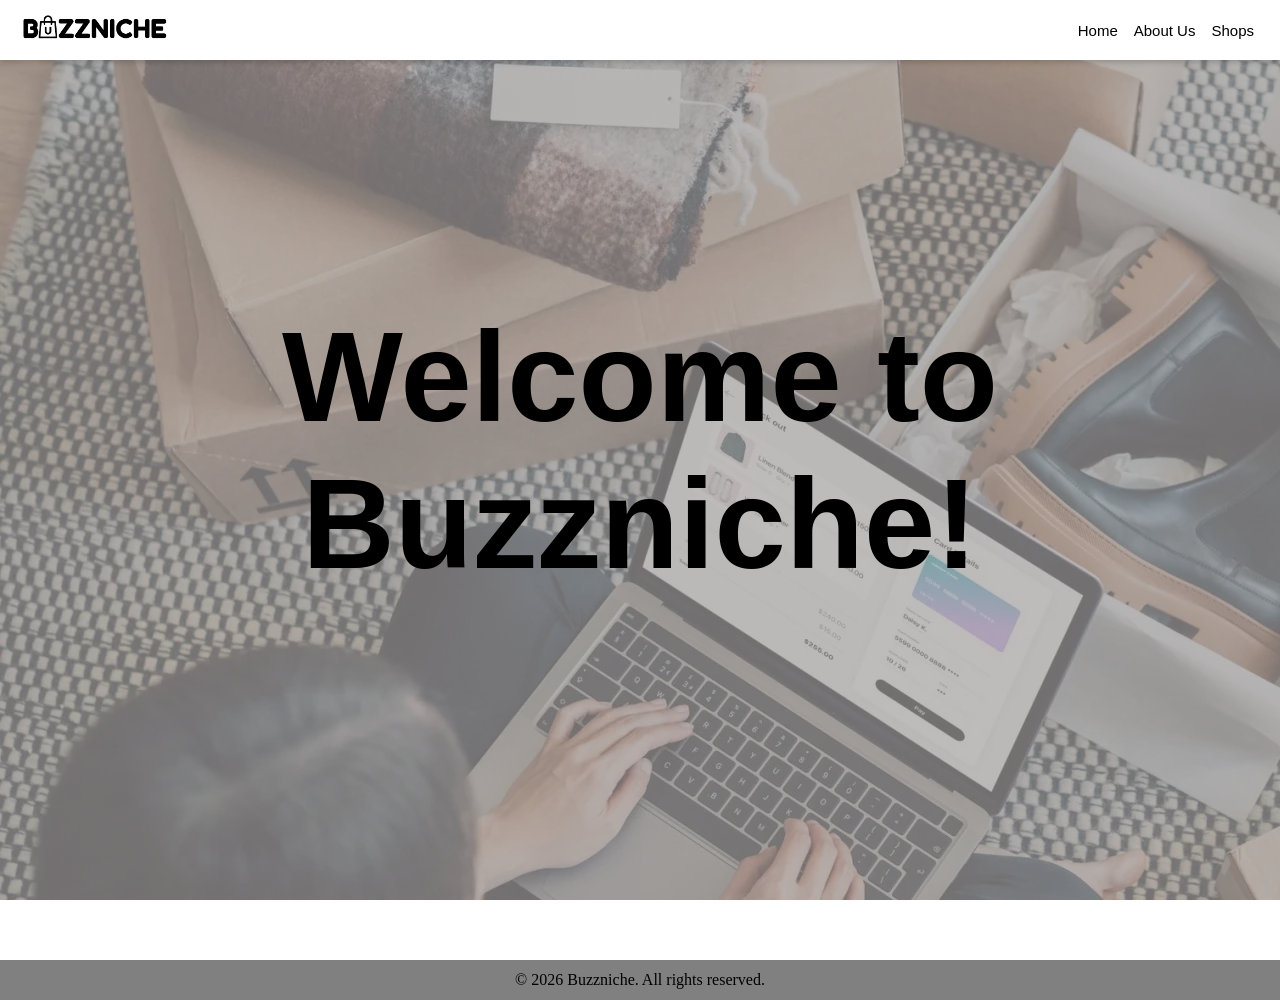
<file: index.html>
<!DOCTYPE html>
<html>
    <head>
        <link rel="stylesheet" href="styles/buzznicheweb.css">
        <meta name="viewport" content="width=device-width, initial-scale=1.0">
        <title>Buzzniche Homepage</title>
    </head>
    <body>

        <div class="background">
            <img src="thumbnails/background-photo.webp">
        </div>

        <div class="overlay">
            <div class="greeting-description-container">
                <span class="greeting">Welcome to Buzzniche! </span>
            </div>
        </div>

       <div class="dashboard">
           <div class="logo-container"><img src="thumbnails/Buzzniche logo.png" class="logo"> </div>
           <div class="menu">
                <a href="index.html"><button class="home">Home</button></a>
                <a href="buzznicheweb-about-us.html"><button class="about-us">About Us</button></a>
                <a href="buzznicheweb-shops.html"><button class="shops">Shops</button></a>

                <label class="event-wrapper">
                    <input type="checkbox" checked="" class="event-wrapper-inp" />
                        <div class="bar">
                            <span class="top bar-list"></span>
                            <span class="middle bar-list"></span>
                            <span class="bottom bar-list"></span>
                        </div>
                        <section class="menu-container">
                            <a href="index.html"><div class="menu-list">Home</div></a>
                            <a href="buzznicheweb-about-us.html"><div class="menu-list">About Us</div></a>
                            <a href="buzznicheweb-shops.html"> <div class="menu-list">Shops</div></a>
                        </section>
                </label>
           </div>
       </div> 
                
            </div>
        </div>

<script>
  document.addEventListener("DOMContentLoaded", () => {
    const overlay = document.getElementById("adOverlay");
    const closeBtn = document.getElementById("closeAd");

    if (!sessionStorage.getItem("adShown")) {
      setTimeout(() => {
        overlay.style.display = "flex";
        sessionStorage.setItem("adShown", "true");
      }, 1000);
    }

    closeBtn.addEventListener("click", () => {
      overlay.style.display = "none";
    });
  });
</script>

<script>
  document.addEventListener("DOMContentLoaded", () => {
    const DEV_MODE = true;

    const overlay = document.getElementById("adOverlay");
    const closeBtn = document.getElementById("closeAd");

    if (DEV_MODE || !sessionStorage.getItem("adShown")) {
      overlay.style.display = "flex";
      sessionStorage.setItem("adShown", "true");
    }

    closeBtn.addEventListener("click", () => {
      overlay.style.display = "none";
    });
  });
</script>


            <div class="footer">
                <div class="socials" >© 2026 Buzzniche. All rights reserved.</div>
            </div>
    </body>
</file>
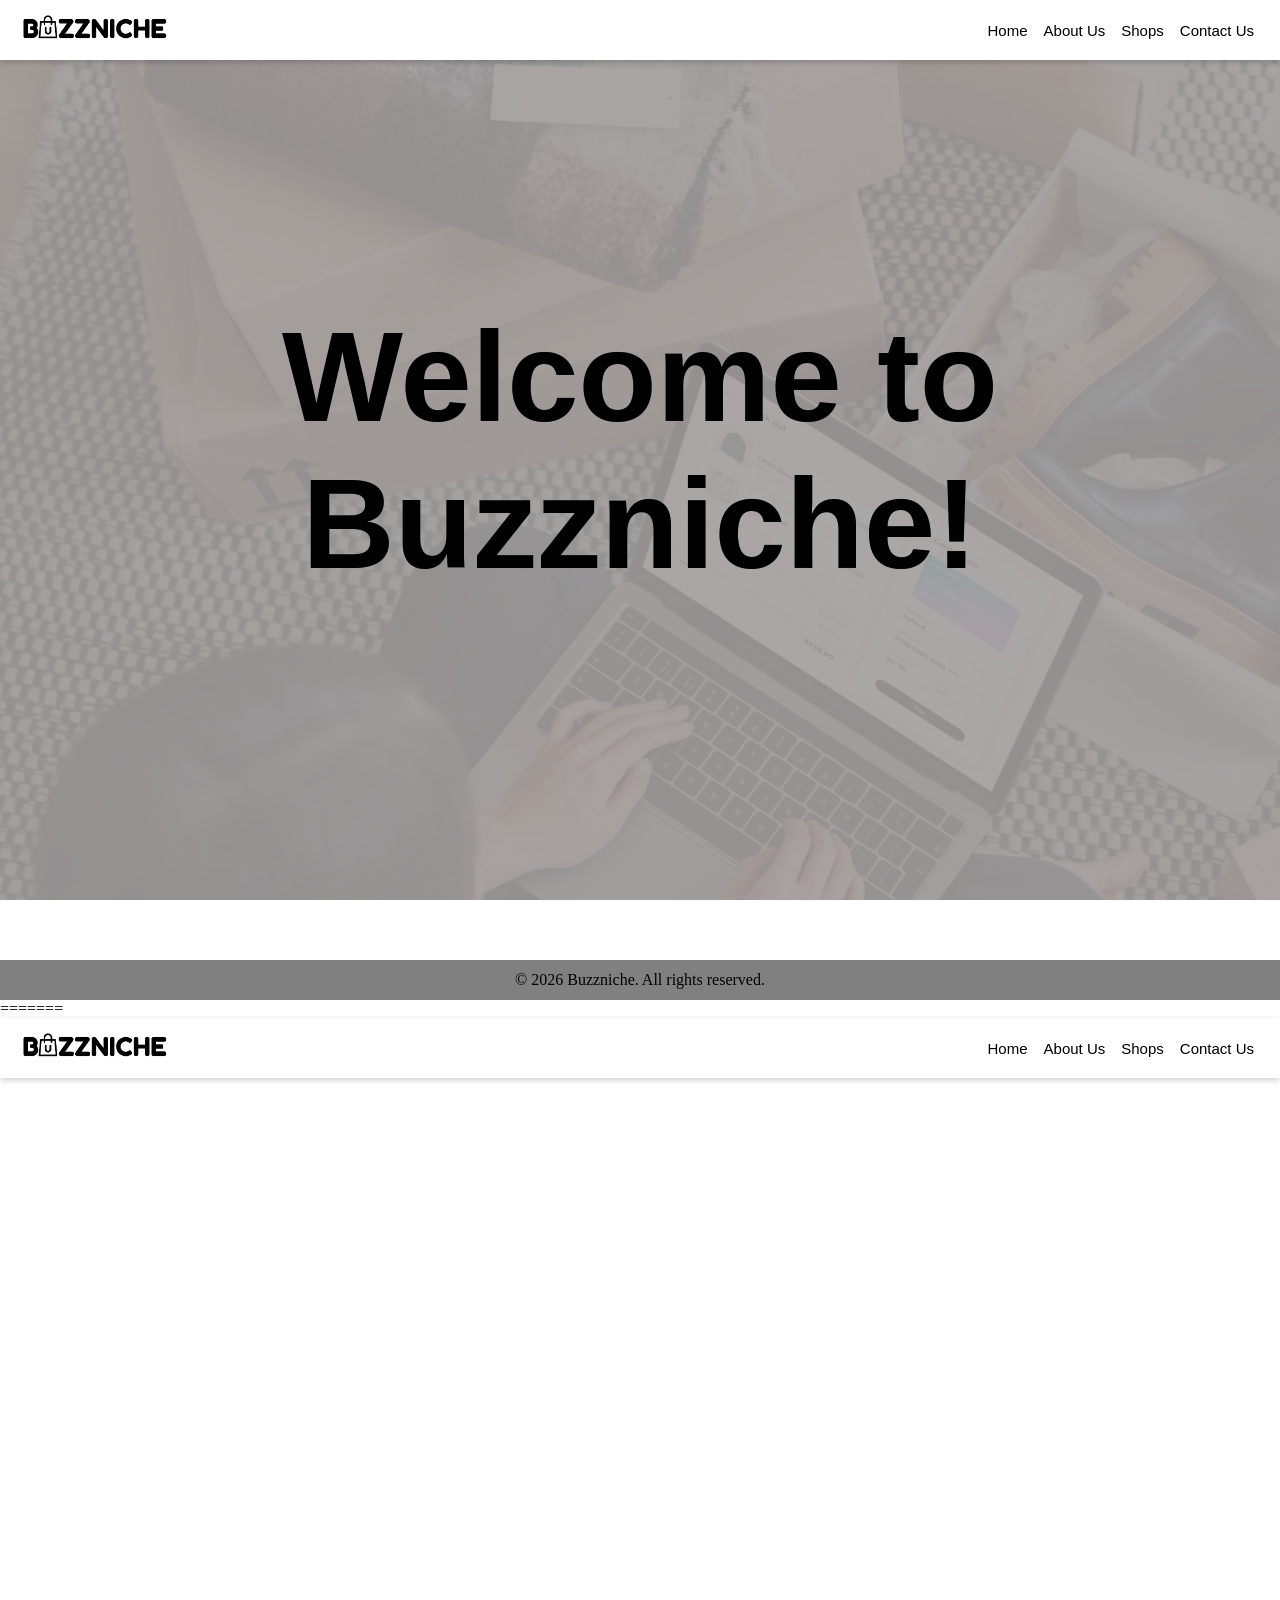
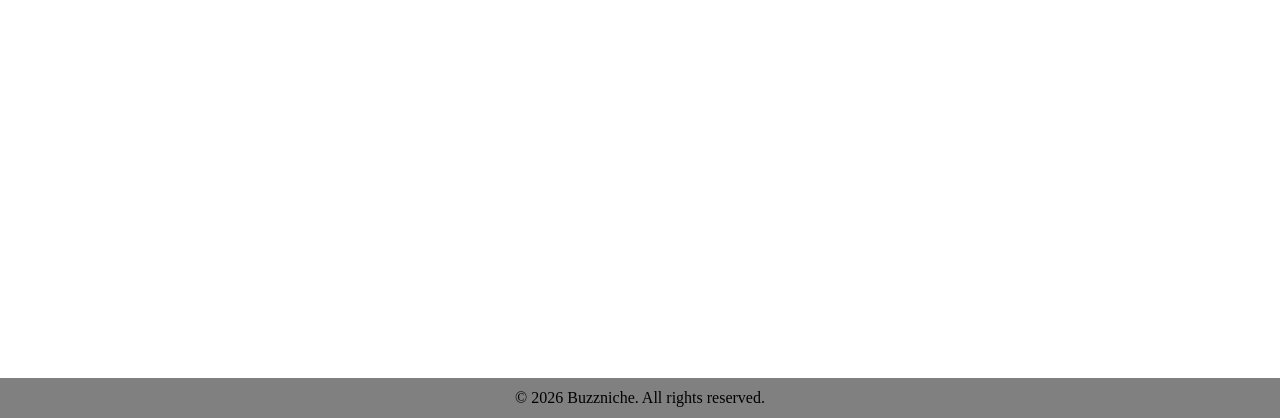
<file: buzzniche.html>
<!DOCTYPE html>
<html>
    <head>
        <link rel="stylesheet" href="styles/buzznicheweb.css">
        <meta name="viewport" content="width=device-width, initial-scale=1.0">

    </head>
    <body>

        <div class="background">
            <img src="thumbnails/background-photo.webp">
        </div>

        <div class="overlay">
            <div class="greeting-description-container">
                <span class="greeting">Welcome to Buzzniche! </span>
            </div>
        </div>

       <div class="dashboard">
           <div class="logo-container"><img src="thumbnails/Buzzniche logo.png" class="logo"> </div>
           <div class="menu">
                <a href="index.html"><button class="home">Home</button></a>
                <a href="buzznicheweb-about-us.html"><button class="about-us">About Us</button></a>
                <a href="buzznicheweb-shops.html"><button class="shops">Shops</button></a>
                <button class="contact-us">Contact Us</button>

                <label class="event-wrapper">
                    <input type="checkbox" checked="" class="event-wrapper-inp" />
                        <div class="bar">
                            <span class="top bar-list"></span>
                            <span class="middle bar-list"></span>
                            <span class="bottom bar-list"></span>
                        </div>
                        <section class="menu-container">
                            <a href="index.html"><div class="menu-list">Home</div></a>
                            <a href="buzznicheweb-about-us.html"><div class="menu-list">About Us</div></a>
                            <a href="buzznicheweb-shops.html"> <div class="menu-list">Shops</div></a>
                            <div class="menu-list">Contact Us</div>
                        </section>
                </label>
           </div>
       </div> 
            <div class="footer">
                <div class="socials" >© 2026 Buzzniche. All rights reserved.</div>
            </div>
    </body>
=======
<!DOCTYPE html>
<html>
    <head>
        <link rel="stylesheet" href="styles/buzznicheweb.css">
        <meta name="viewport" content="width=device-width, initial-scale=1.0">

    </head>
    <body>

        <div class="background">
            <img src="thumbnails/background-photo.webp">
        </div>

        <div class="overlay">
            <div class="greeting-description-container">
                <span class="greeting">Welcome to Buzzniche! </span>
            </div>
        </div>

       <div class="dashboard">
           <div class="logo-container"><img src="thumbnails/Buzzniche logo.png" class="logo"> </div>
           <div class="menu">
                <a href="index.html"><button class="home">Home</button></a>
                <a href="buzznicheweb-about-us.html"><button class="about-us">About Us</button></a>
                <a href="buzznicheweb-shops.html"><button class="shops">Shops</button></a>
                <button class="contact-us">Contact Us</button>

                <label class="event-wrapper">
                    <input type="checkbox" checked="" class="event-wrapper-inp" />
                        <div class="bar">
                            <span class="top bar-list"></span>
                            <span class="middle bar-list"></span>
                            <span class="bottom bar-list"></span>
                        </div>
                        <section class="menu-container">
                            <a href="index.html"><div class="menu-list">Home</div></a>
                            <a href="buzznicheweb-about-us.html"><div class="menu-list">About Us</div></a>
                            <a href="buzznicheweb-shops.html"> <div class="menu-list">Shops</div></a>
                            <div class="menu-list">Contact Us</div>
                        </section>
                </label>
           </div>
       </div> 
            <div class="footer">
                <div class="socials" >© 2026 Buzzniche. All rights reserved.</div>
            </div>
    </body>
</html>
</file>
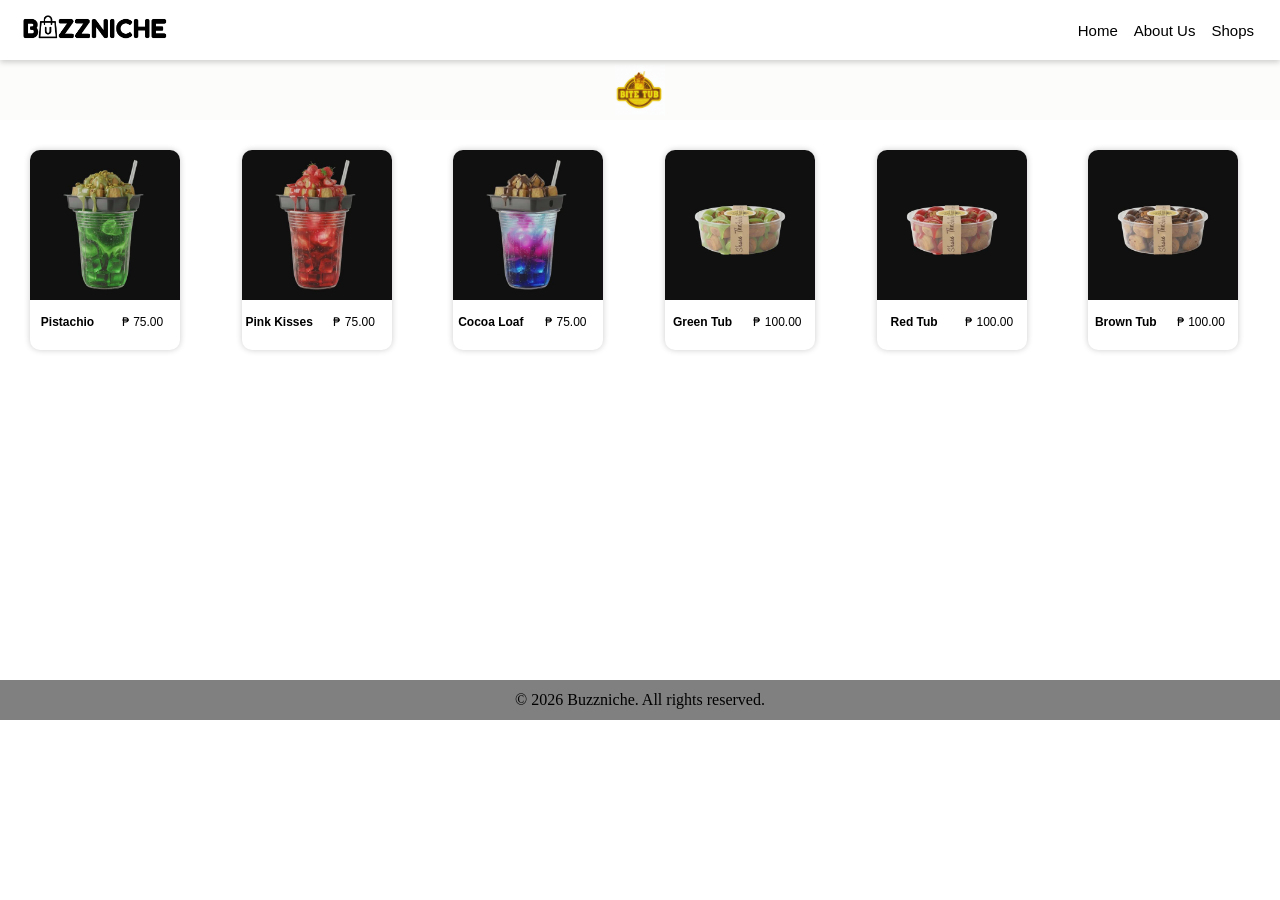
<file: buzznicheweb-bitetub.html>
<!DOCTYPE html>
<html>
    <head>
        <title>Bite Tub</title>
        <link rel="stylesheet" href="styles/buzznicheweb.css">
        <link rel="stylesheet" href="styles/buzznicheweb-products.css">
        <meta name="viewport" content="width=device-width, initial-scale=1.0">

    </head>
    <body>
        

        <div class="dashboard">
           <div class="logo-container"><img src="thumbnails/Buzzniche logo.png" class="logo"> </div>
           <div class="menu">
                <a href="index.html"> <button class="home" >Home</button></a>
                <a href="buzznicheweb-about-us.html"><button class="about-us">About Us</button></a>
                <a href="buzznicheweb-shops.html"> <button class="shops">Shops</button></a>
                <label class="event-wrapper">
                    <input type="checkbox" checked="" class="event-wrapper-inp" />
                        <div class="bar">
                            <span class="top bar-list"></span>
                            <span class="middle bar-list"></span>
                            <span class="bottom bar-list"></span>
                        </div>
                        <section class="menu-container">
                            <a href="index.html"><div class="menu-list">Home</div></a>
                            <a href="buzznicheweb-about-us.html"><div class="menu-list">About Us</div></a>
                            <a href="buzznicheweb-shops.html"> <div class="menu-list">Shops</div></a>
                        </section>
                </label>
           </div>
        </div> 

    <div class="main-shop">
        <div class="business-tab" style="background-color:#fcfcfa;">
            <img src="thumbnails/BITETUB.png" class="business-tab-logo">
        </div>
        <div class="products-container">
        <a href="https://www.facebook.com/people/Bite-Tub/61585181995878/#" target="_blank">
            <button class="products">
                <img src="thumbnails/pistachio2.jpg" class="product-photo">
                <span class="product-details">
                    <span class="product-name">Pistachio</span>
                    <span class="product-price">&#x20B1; 75.00</span>
                </span>
            </button>
        </a>
        <a href="https://www.facebook.com/people/Bite-Tub/61585181995878/#" target="_blank">
            <button class="products">
                <img src="thumbnails/pinkkisses2.png" class="product-photo">
                <span class="product-details">
                    <span class="product-name">Pink Kisses</span>
                    <span class="product-price">&#x20B1; 75.00</span>
                </span>
            </button>
        </a>
        <a href="https://www.facebook.com/people/Bite-Tub/61585181995878/#" target="_blank">
            <button class="products">
                <img src="thumbnails/galaxy.jpg" class="product-photo">
                <span class="product-details">
                    <span class="product-name">Cocoa Loaf</span>
                    <span class="product-price">&#x20B1; 75.00</span>
                </span>
            </button>
        </a>
        <a href="https://www.facebook.com/people/Bite-Tub/61585181995878/#" target="_blank">
            <button class="products">
                <img src="thumbnails/green.jpg" class="product-photo">
                <span class="product-details">
                    <span class="product-name">Green Tub</span>
                    <span class="product-price">&#x20B1; 100.00</span>
                </span>
            </button>
        </a>
        <a href="https://www.facebook.com/people/Bite-Tub/61585181995878/#" target="_blank">
            <button class="products">
                <img src="thumbnails/red.jpg" class="product-photo">
                <span class="product-details">
                    <span class="product-name">Red Tub</span>
                    <span class="product-price">&#x20B1; 100.00</span>
                </span>
            </button>
        </a>
        <a href="https://www.facebook.com/people/Bite-Tub/61585181995878/#" target="_blank">
            <button class="products">
                <img src="thumbnails/choco.jpg" class="product-photo">
                <span class="product-details">
                    <span class="product-name">Brown Tub</span>
                    <span class="product-price">&#x20B1; 100.00</span>
                </span>
            </button>
        </a>

        </div>
    </div>
       
        <div class="footer-shops">
            <div class="socials" >© 2026 Buzzniche. All rights reserved.</div>
        </div>
    
    </body>
</file>
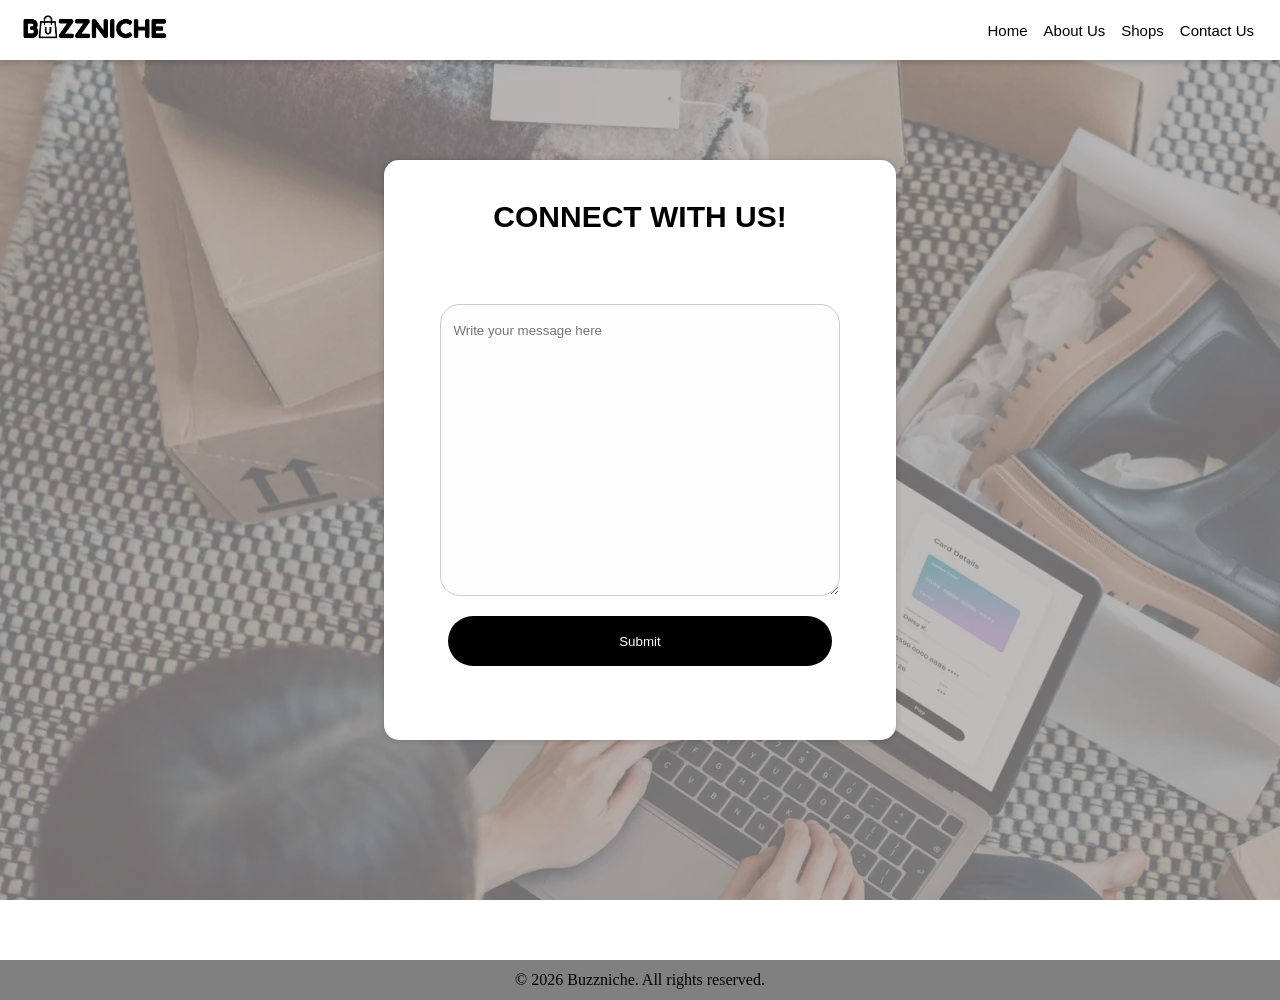
<file: buzznicheweb-contact-us.html>
<!DOCTYPE html>
<html>
    <head>
        <link rel="stylesheet" href="styles/buzznicheweb.css">
        <meta name="viewport" content="width=device-width, initial-scale=1.0">
        <title>Buzzniche Homepage</title>
    </head>
    <body>

        <div class="background">
            <img src="thumbnails/background-photo.webp">
        </div>

        <div class="overlay">
            <div class="greeting-description-container" style="background-color: white;">
                <span class="connect">CONNECT WITH US!</span>
                <textarea placeholder="Write your message here" class="text-box"></textarea>
                <button class="submit">Submit</button>
            </div>
        </div>

       <div class="dashboard">
           <div class="logo-container"><img src="thumbnails/Buzzniche logo.png" class="logo"> </div>
           <div class="menu">
                <a href="index.html"><button class="home">Home</button></a>
                <a href="buzznicheweb-about-us.html"><button class="about-us">About Us</button></a>
                <a href="buzznicheweb-shops.html"><button class="shops">Shops</button></a>
                <a href="buzznicheweb-contact-us.html"><button class="contact-us">Contact Us</button></a>

                <label class="event-wrapper">
                    <input type="checkbox" checked="" class="event-wrapper-inp" />
                        <div class="bar">
                            <span class="top bar-list"></span>
                            <span class="middle bar-list"></span>
                            <span class="bottom bar-list"></span>
                        </div>
                        <section class="menu-container">
                            <a href="index.html"><div class="menu-list">Home</div></a>
                            <a href="buzznicheweb-about-us.html"><div class="menu-list">About Us</div></a>
                            <a href="buzznicheweb-shops.html"> <div class="menu-list">Shops</div></a>
                            <a href="buzznicheweb-contact-us.html"><div class="menu-list">Contact Us</div></a>
                        </section>
                </label>
           </div>
       </div> 
       <div class="footer">
                <div class="socials" >© 2026 Buzzniche. All rights reserved.</div>
            </div>
    </body>

       <style>
        .greeting-description-container{
            height: 60vh;
            width: 40vw;
            border-radius: 15px;
            box-shadow: 0px 0px 6px rgb(0,0,0,0.2);
            display:grid;
            grid-template-rows: 1fr 1fr 1fr;
            justify-content:center;
            align-content:center;
            row-gap:20px;
            padding-bottom:20px;
            padding-top:20px;
        }

        .connect{
            font-family: Arial;
            font-size: 30px;
            font-weight: bold;
            text-align: center;
            padding-top: 20px;
            padding-bottom: 20px;
        }

        .text-box{
            height:30vh;
            width: 30vw;    
            border: solid rgb(205, 202, 202) 0.1px;
            border-radius: 20px;
            background-color: rgb(254, 254, 254);
            padding-left: 1vw;
            padding-top: 2vh;
            font-family:Arial;
            justify-self:center;
            }

            .submit{
                border:none;
                border-radius: 50px;
                height: 50px;
                background-color:black;
                color:white;
                width:30vw;
                justify-self:center;
            }

        @media(max-width: 1000px){
            .greeting-description-container{
                width:60
            }
            .connect{
                font-size: 3vw;
            }
        }
        @media(max-width: 700px){
            .greeting-description-container{
                width: 300px;
                height: 300px;
            }

            .text-box{
                height:140px;
                width: 220px;
            }

            .connect{
                font-size: 20px;
            }

            .submit{
                width: 220px;
            }
        }
       </style>
</file>
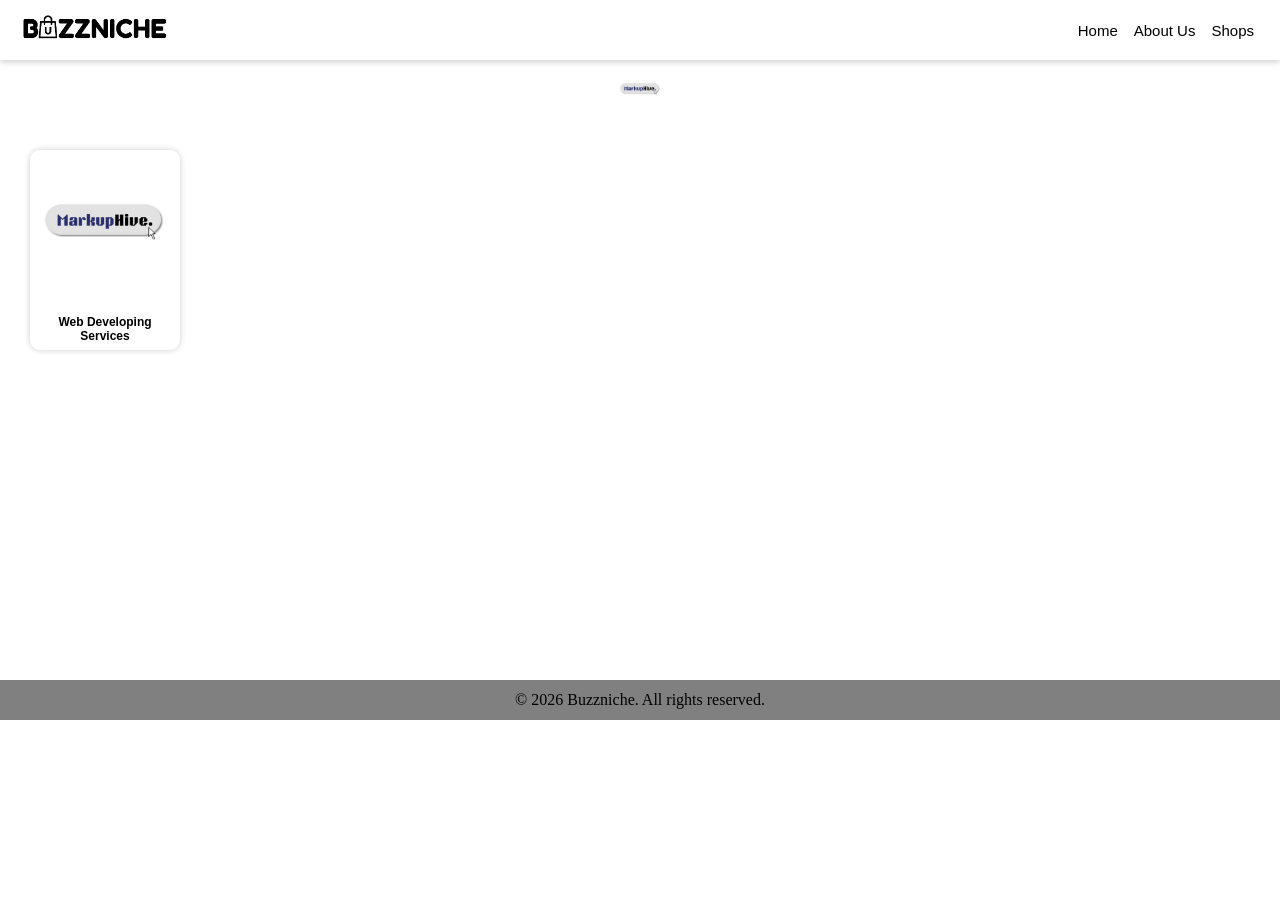
<file: buzznicheweb-markuphive.html>
<!DOCTYPE html>
<html>
    <head>
        <title>MarkupHive.</title>
        <link rel="stylesheet" href="styles/buzznicheweb.css">
        <link rel="stylesheet" href="styles/buzznicheweb-products.css">
        <meta name="viewport" content="width=device-width, initial-scale=1.0">

    </head>
    <body>
        

        <div class="dashboard">
           <div class="logo-container"><img src="thumbnails/Buzzniche logo.png" class="logo"> </div>
           <div class="menu">
                <a href="index.html"> <button class="home" >Home</button></a>
                <a href="buzznicheweb-about-us.html"><button class="about-us">About Us</button></a>
                <a href="buzznicheweb-shops.html"> <button class="shops">Shops</button></a>

                <label class="event-wrapper">
                    <input type="checkbox" checked="" class="event-wrapper-inp" />
                        <div class="bar">
                            <span class="top bar-list"></span>
                            <span class="middle bar-list"></span>
                            <span class="bottom bar-list"></span>
                        </div>
                        <section class="menu-container">
                            <a href="index.html"><div class="menu-list">Home</div></a>
                            <a href="buzznicheweb-about-us.html"><div class="menu-list">About Us</div></a>
                            <a href="buzznicheweb-shops.html"> <div class="menu-list">Shops</div></a>
                        </section>
                </label>
           </div>
        </div> 

    <div class="main-shop">
        <div class="business-tab" style="background-color:white;;">
            <img src="thumbnails/MARKUPHIVE.png" class="business-tab-logo">
        </div>
        <div class="products-container">
        <a href="https://www.facebook.com/profile.php?id=61587144489271" target="_blank">
            <button class="products">
                <img src="thumbnails/MARKUPHIVE.png" class="product-photo">
                <span class="product-details-markup">
                    <span class="product-name-markup">Web Developing Services</span>
                </span>
            </button>
        </a>
        </div>
    </div>
       
        <div class="footer-shops">
            <div class="socials" >© 2026 Buzzniche. All rights reserved.</div>
        </div>
    
    </body>
</file>
<file: styles/buzznicheweb.css>
html, body{
    margin:0;
    padding: 0;
}

a{
  text-decoration: none;
  color: inherit;
}

.background {
    position: fixed;
    width: 100vw;
    height: 100vh;
    top: 0;
    left: 0;
    background: #ffffff;
    overflow: hidden;
    z-index: -10;
}
.background-about{
  display: flex;
  flex-direction: column;
  align-items: center;
  background-color: rgb(181, 181, 173);
}
.class-pic, .overlay-about{
    width:100%;
    height: 50vh;
    object-fit: cover;
}

.about-us-content-container{
  display:grid;
  grid-template-columns: 1fr 1fr;
  column-gap: 80px;
  justify-self: center;
  padding-top: 50px;
  width: 80%;
}

.about-us-content{
  display:grid;
  grid-template-rows: 1fr, 1fr;
  justify-self: center;
  width: 40vw;
  height: auto;
  padding-top: 20px;
  padding-bottom: 40px;
  row-gap: 30px;
}
.abt1{
  font-size: 7vh;
  font-weight: bold;
}
.abt1, .abt2{
  font-family: Arial;
  color:#131313;
}

.abt2{
  text-indent: 30px;;
  font-size: 3vh;
  text-align: justify;
  line-height: 30px;
}

.video{
  width: 100%;
  display: flex;
  flex-direction: column;
  justify-self: center;
  align-self: center;
}

.stats{
  display: grid;
  grid-template-columns: 1fr 1fr;
  justify-self: center;
  width: 60vw;
}
.stat{
  text-align: center;
  line-height: 10px;
  width: 30vw;
  height: 25vh;
}
.counter {
  font-size: 50px;
  font-weight: bold;
}

h3{
  font-family: Arial;
  width: 30vw;
  color: rgb(0, 0, 0);
}

p{
  font-family: Arial;
  font-weight: bold;
  width: 30vw;
  color: rgb(108, 107, 107);
}

.witness-container{
  display: grid;
  grid-template-rows: 1fr 
  row-gap: 0px;
  justify-self: center;
  padding-top: 100px;
  padding-bottom: 50px;
  width: 80%;
}

.witness-content{
  font-family: Arial;
  font-size: 4vh;
  line-height: 50px;
}

.overlay{
  position: fixed;
  width: 100vw;
  height: 100vh;
  top:0;
  left:0;
  overflow:hidden;
  background: rgba(163, 159, 159, 0.7); 
  z-index: -5;
  display: flex;
  flex-direction: column;
  justify-content: center;
  align-items:center;
}

.overlay-about{
  position: absolute;
  width: 100%;
  height: 59.5vh;
  top:0;
  left:0;
  overflow:hidden;
  background: rgba(163, 159, 159, 0.7); 
  z-index: -1.5;
  display: flex;
  flex-direction: column;
  justify-content: center;
  align-items:center;
}


.greeting-decription-container{
  display: flex;
  width: 100%;
  flex-direction: horizontal;
  justify-content: center;
  align-items: center;
}
.greeting{
  display: block;
  text-align: center;
  font-size: 10vw;
  font-family: Arial;
  font-weight: bold;
  color: rgb(0, 0, 0);
}

.greeting-about{
  display: block;
  text-align: center;
  font-size: 8vw;
  font-family: Arial;
  font-weight: bold;
  color: rgb(255, 255, 255);
}

    span {
      display: inline-block;
      opacity: 0;
      transform: translateY(20px);
      animation: fadeUp 1s forwards;
    }

    @keyframes fadeUp {
      to {
        opacity: 1;
        transform: translateY(0);
      }
    }

.cta {
  border: none;
  background: none;
  cursor: pointer;
}

.cta span {
  padding-bottom: 7px;
  letter-spacing: 4px;
  font-size: 14px;
  padding-right: 15px;
  text-transform: uppercase;
}

.cta svg {
  transform: translateX(-8px);
  transition: all 0.3s ease;
}

.cta:hover svg {
  transform: translateX(0);
}

.cta:active svg {
  transform: scale(0.9);
}

.hover-underline-animation {
  position: relative;
  color: black;
  padding-bottom: 20px;
}

.hover-underline-animation:after {
  content: "";
  position: absolute;
  width: 100%;
  transform: scaleX(0);
  height: 2px;
  bottom: 0;
  left: 0;
  background-color: #000000;
  transform-origin: bottom right;
  transition: transform 0.25s ease-out;
}

.cta:hover .hover-underline-animation:after {
  transform: scaleX(1);
  transform-origin: bottom left;
}

.dashboard{
    background-color:white;
    box-shadow: 0px 2px 6px rgb(0,0,0,0.2);
    display: grid;
    grid-template-columns: 1fr 1fr;
    height: 60px;
    z-index: 999;
    position: sticky;
    position: -webkit-sticky;
    top:0;
}

.logo-container{
    align-content: center;
    padding-left: 20px;
}

.logo{
    width: 150px;
}

.menu{
    align-content: center;
    text-align:end;
    padding-right: 20px;
}

.home, .about-us, .shops, .contact-us{
    background-color: white;
    border: none;
    font-size: 15px;
}

/* From Uiverse.io by jerome_5148 */ 
.event-wrapper > .event-wrapper-inp {
  display: none;
}
.event-wrapper {
  font-weight: 500;
  color: white;
  background-color: rgb(255, 255, 255);
  padding: 3px 15px;
  border-radius: 10px;

  display: none;
  align-items: center;
  height: auto;
  width:auto;
  width: fit-content;
  position: relative;
  cursor: pointer;
  justify-content: space-between;
}

.arrow {
  height: 34%;
  aspect-ratio: 1;
  margin-block: auto;
  position: relative;
  display: flex;
  justify-content: center;
  transition: all 0.3s;
}

.arrow::after,
.arrow::before {
  content: "";
  position: absolute;
  background-color: white;
  height: 100%;
  width: 2.5px;
  border-radius: 500px;
  transform-origin: bottom;
}

.arrow::after {
  transform: rotate(35deg) translateX(-0.5px);
}
.arrow::before {
  transform: rotate(-35deg) translateX(0.5px);
}

.event-wrapper > .event-wrapper-inp:checked + .arrow {
  transform: rotateX(180deg);
}

.menu-container {
  background-color: rgb(255, 255, 255);
  color: rgb(0, 0, 0);
  border-radius: 10px;
  position: absolute;
  width: 150px;
  left: -100px;
  top: 130%;
  overflow: hidden;
  clip-path: inset(0% 0% 0% 0% round 10px);
  transition: all 0.4s;
}

.menu-list {
  --delay: 0.4s;
  --trdelay: 0.15s;
  padding: 8px 10px;
  border-radius: inherit;
  transition: background-color 0.2s 0s;
  position: relative;
  transform: translateY(30px);
  opacity: 0;
  font-family: Arial;
}

.menu-list::after {
  content: "";
  position: absolute;
  top: 100%;
  left: 50%;
  transform: translateX(-50%);
  height: 1px;
  background-color: rgba(0, 0, 0, 0.3);
  width: 95%;
}

.menu-list:hover {
  background-color: rgb(223, 223, 223);
}

.event-wrapper-inp:checked ~ .menu-container {
  clip-path: inset(10% 50% 90% 50% round 10px);
}

.event-wrapper-inp:not(:checked) ~ .menu-container .menu-list {
  transform: translateY(0);
  opacity: 1;
}

.event-wrapper-inp:not(:checked) ~ .menu-container .menu-list:nth-child(1) {
  transition:
    transform 0.4s var(--delay),
    opacity 0.4s var(--delay);
}

.event-wrapper-inp:not(:checked) ~ .menu-container .menu-list:nth-child(2) {
  transition:
    transform 0.4s calc(var(--delay) + (var(--trdelay) * 1)),
    opacity 0.4s calc(var(--delay) + (var(--trdelay) * 1));
}

.event-wrapper-inp:not(:checked) ~ .menu-container .menu-list:nth-child(3) {
  transition:
    transform 0.4s calc(var(--delay) + (var(--trdelay) * 2)),
    opacity 0.4s calc(var(--delay) + (var(--trdelay) * 2));
}

.event-wrapper-inp:not(:checked) ~ .menu-container .menu-list:nth-child(4) {
  transition:
    transform 0.4s calc(var(--delay) + (var(--trdelay) * 3)),
    opacity 0.4s calc(var(--delay) + (var(--trdelay) * 3));
}

.bar-event-wrapper-inp {
  -webkit-appearance: none;
  display: none;
  visibility: hidden;
}

.bar {
  display: flex;
  height: 50%;
  width: 20px;
  flex-direction: column;
  gap: 3px;
}

.bar-list {
  --transform: -25%;
  display: block;
  width: 100%;
  height: 3px;
  border-radius: 50px;
  background-color: rgb(0, 0, 0);
  transition: all 0.4s;
  position: relative;
}

.event-wrapper-inp:not(:checked) ~ .bar > .top {
  transform-origin: top right;
  transform: translateY(var(--transform)) rotate(-45deg);
}

.event-wrapper-inp:not(:checked) ~ .bar > .middle {
  transform: translateX(-50%);
  opacity: 0;
}

.event-wrapper-inp:not(:checked) ~ .bar > .bottom {
  transform-origin: bottom right;
  transform: translateY(calc(var(--transform) * -1)) rotate(45deg);
}

@keyframes move {
    100% {
        transform: translate3d(0, 0, 1px) rotate(360deg);
    }
}

.footer, .footer-about{
  display:grid;
  grid-template-columns: 1fr;
  margin-top: 100vh;
  height: 40px;
  position: relative;
  z-index: 2;
}

.footer-about{
  margin-top: 0vh;
}

.footer-shops{
  display:grid;
  grid-template-columns: 1fr;
  margin-top: 330px;
  height: 40px;
}

.footer-shops-tab{
  display:grid;
  grid-template-columns: 1fr;
  margin-top: 50px;
  height: 40px;
}



.socials{
  text-align: center;
  display: flex;
  flex-direction:column;
  justify-content: center;
  background-color: gray;
}

.shops-windows-container{
  display:grid;
  grid-template-rows: repeat(1, 1fr);
  width: 1fr;
  justify-self: center;
  padding-top: 8vh;
  row-gap: 30px;
}
.shop-windows{
  display: grid;
  grid-template-columns: 1fr 300px;
  height: 150px;
  width: 80vw;
  border:none;
  border-radius: 100px;
  box-shadow: 0px 0px 6px rgb(0,0,0,0.2);
}

.shop-description, .products-showcase{
  height: auto;
  border-radius: 100px;
}

.shop-description{
  display: grid;
  grid-template-columns: 180px 1fr;
}
.shop-logo{
  height: auto;
  border-radius: 100px;
}

.shop-logo{
  align-content: center;
}
.shop-logo-photo{
  height: 120px;
  width: 120px;
  border-radius: 100px;
}

.shop-names{
  display: grid;
  grid-template-rows: 1fr 1fr 1fr 1fr;
  padding-top: 20px;
  border-top-right-radius: 100px;
  border-bottom-right-radius: 100px
}

.name{
  font-size: 25px;
  font-weight: bold;
  font-family: Arial;
  text-align: left;
}

.niche{
  font-size: 13px;
  background-color: orange;
  width: 120px;
  height: 18px;
  padding-top: 2px;
  align-self:top;
  border-radius: 100px;
}

.tagline{
  text-align: left;
  color: rgb(81, 80, 80);
  width: 200px;
}

.star{
  text-align: left;
}

.products-showcase{
  display: grid;
  grid-template-columns: 1fr 1fr;
  column-gap: 10px;
}

.product-1,.product-2{
  height: 100px;
  width: 100px;
  object-fit: cover;
  align-self: center;
  border-radius: 20px;
}

.product-1{
  justify-self: right;
}

.overlay2 {
  position: fixed;
  inset: 0;
  background: rgba(0, 0, 0, 0.6);
  display: none;
  align-items: center;
  justify-content: center;
  z-index:999;
}

.close-btn{
  background-color:white;
  border:none;
  font-size:20px;
}

.learn{
  height: 10px;
}


@media (max-width: 600px){

  .overlay-about{
    height: 44vh;
  }

  .menu{
    padding-right: 5px;
    padding-bottom: 10px;
  }
  .home, .about-us, .shops, .contact-us{
    display:none;
  }

  .event-wrapper{
    display: inline-block;
  }
  
  .greeting{
    font-size: 15vw;
  }

  .description{
    font-size: 2.5vw;
  }

  .class-pic{
    width: 100%;
    height: 34.5vh;
  }

  .about-us-content-container{
  display:grid;
  grid-template-columns: repeat(1, 1fr);
  column-gap: 80px;
  justify-self: center;
  padding-top: 50px;
  padding-bottom: 50px;
  width: 80%;
}

  .about-us-content{
    width: 80vw;
  }

  .abt1{
    font-size: 6vh;
    text-align: center;
  }

  .abt2{
    font-size: 2.5vh;
    text-align: justify;
    line-height: 30px;
  }

  .video-link{
    width: 330px;
    align-self: center;

  }

  .stats{
    width: 80vw;
    display: grid;
    padding-left: 30px;
    grid-template-columns: repeat(1, 1fr);
  }


  .stat{
    line-height: 20px;
    width: 40vw;
    height: 28vh;
    justify-self: center;
  }

.shop-description{
  display: grid;
  grid-template-columns: 125px 10px;
}
  .shops-logo{
  display: grid;
  width: 100vw;
  height: 85vh;
  grid-template-columns: repeat(2, 1fr);
  row-gap: 0px;
  column-gap:3px; 
  justify-items: center;
  align-items: center;
  padding-top:0;
  background-color: rgb(255, 255, 255);
  padding-left: 0px;
}

.shop-windows{
  height: 130px;
  grid-template-columns: auto;
}
.shop-logo{
  height: 130px;
  border-bottom-left-radius: 100px;;

}
.shop-logo-photo{
  height: 100px;
  width: 100px;
}

.name{
  font-size: 18px;
}

.niche{
  font-size: 10px;
  width: 100px;height: 16px;
}

.tagline{
  font-size: 10px;
  width: 160px;
}
.products-showcase{
  display: none;
}

}

@media(max-width 500px){
  .
  }
}

@media (max-width: 1200px){
  .overlay-about{
    height: 44.5vh;
  }

  .class-pic{
    width: 100%;
    height: 35vh;
  }

  .about-us-content-container{
    grid-template-columns: repeat(1, 1fr);
    padding-top: 0px;
    padding-bottom: 60px;
  }

  .about-us-content{
    width: 80vw;
    padding-top: 40px;
  }
}
@media (max-height: 500px){
  .stats{
    height: 50vh;
  }
  .footer{
    margin-bottom: 0px;
  }
}
</file>
<file: styles/buzznicheweb-products.css>
.business-tab{
    display: flex;
    justify-content: center;
    height: 60px;
}

.business-tab-logo{
    height: 50px;
    align-self:center;
}
.products-container{
    display: grid;
    grid-template-columns: repeat(6, 1fr);
    column-gap: 20px;
    justify-self: left;
    padding-left: 30px;
    padding-top: 30px;
}
.products{
    height: 200px;
    width: 150px;
    border:none;
    padding: 0px;
    display: grid;
    grid-template-rows: 150px 150px;
    row-gap: 15px;
    border-radius: 10px;
    box-shadow: 0px 0px 6px rgb(0,0,0,0.2);
    background-color: white;
}   
.product-photo{
    width: 150px;
    height: 150px;
    object-fit:cover;
    border-top-left-radius: 10px;
    border-top-right-radius: 10px;
}

.product-details{
    display: grid;
    grid-template-columns: repeat(2,75px);
}

.product-details-markup{
    display: flex;
    flex-direction:column;
    justify-self: center;
}

.product-name{
    font-size: 12px;
    font-weight: bold;
    text-align: center;
}
.product-name-markup{
    font-size: 12px;
    width: 100px;
    font-weight: bold;
    text-align: center;
}

.product-price{
    font-size: 12px;
}
.footer-shops{
    margin-bottom: 0px;
}

a{
    text-decoration: none;
}

@media(max-width:600px){
    .products-container{
        grid-template-columns: repeat(2,1fr);
        row-gap: 20px;
        justify-self: center;
        padding-left: 0px;
    }
}
</file>
